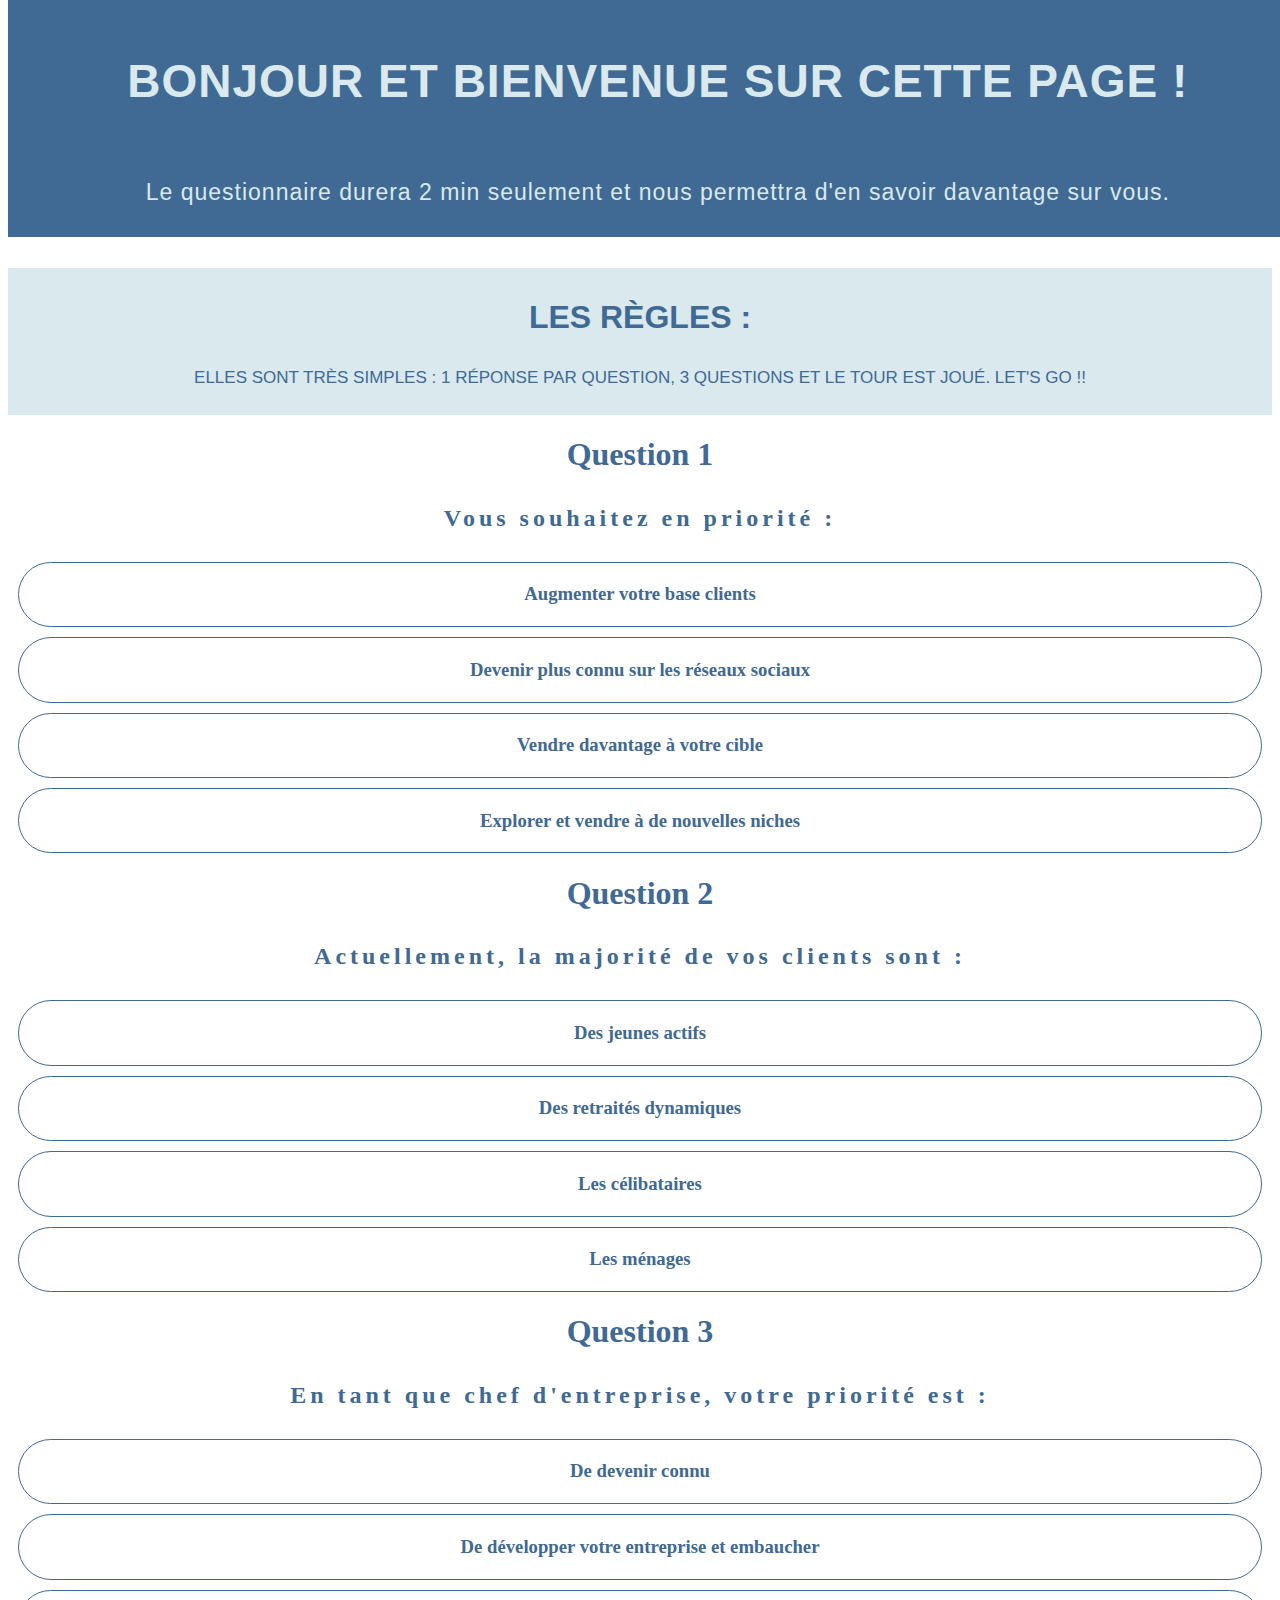
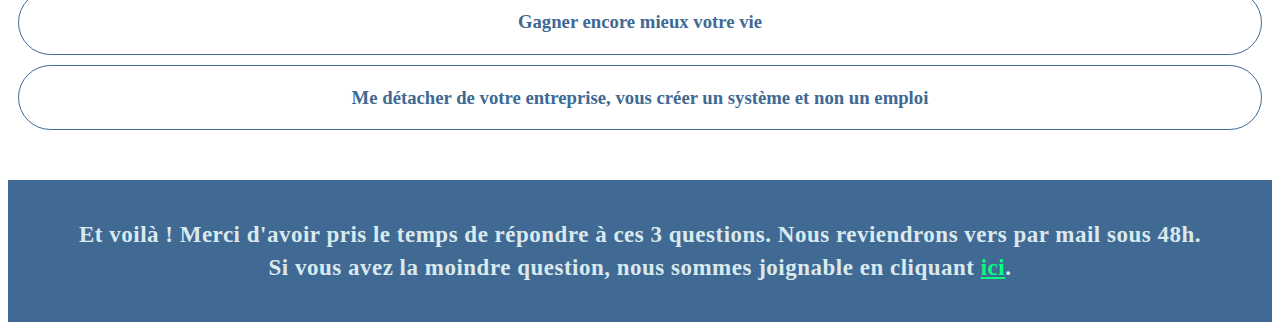
<file: questionnaire.html>
<!DOCTYPE html>
<html lang="en">
<head>
    <meta charset="UTF-8">
    <meta http-equiv="X-UA-Compatible" content="IE=edge">
    <meta name="viewport" content="width=device-width, initial-scale=1.0">
    <title>Questionnaire Client</title>
    <link rel="stylesheet" href="./questionnaire2.css">

</head>
<body>
    
    <header>
        <h1 class="header">Bonjour et bienvenue sur cette page !</h1> <br>Le questionnaire durera 2 min seulement et nous permettra d'en savoir davantage sur vous.</header>

<section>

    <div class="regles">
    <h1>Les Règles :</h1>
    <p id="p">Elles sont très simples : 1 réponse par question, 3 questions et le tour est joué. Let's go !!</p>
    </div>

    <div class="question">
        <h1>Question 1</h1>
        <h2>Vous souhaitez en priorité :</h2>

         <div class="button">
             <h3>Augmenter votre base clients</h3>
         </div>

         <div class="button">
            <h3>Devenir plus connu sur les réseaux sociaux</h3>
        </div>

        <div class="button">
            <h3>Vendre davantage à votre cible</h3>
        </div>

        <div class="button">
            <h3>Explorer et vendre à de nouvelles niches</h3>
        </div>
    </div>

    <div class="question">
        <h1>Question 2</h1>
        <h2>Actuellement, la majorité de vos clients sont :</h2>

         <div class="button">
             <h3>Des jeunes actifs</h3>
         </div>

         <div class="button">
            <h3>Des retraités dynamiques</h3>
        </div>

        <div class="button">
            <h3>Les célibataires</h3>
        </div>

        <div class="button">
            <h3>Les ménages</h3>
        </div>
    </div>

    <div class="question">
        <h1>Question 3</h1>
        <h2>En tant que chef d'entreprise, votre priorité est :</h2>

         <div class="button">
             <h3>De devenir connu</h3>
         </div>

         <div class="button">
            <h3>De développer votre entreprise et embaucher</h3>
        </div>

        <div class="button">
            <h3>Gagner encore mieux votre vie</h3>
        </div>

        <div class="button">
            <h3>Me détacher de votre entreprise, vous créer un système et non un emploi </h3>
        </div>
    </div>
</section>

    <footer>
        <p>Et voilà ! Merci d'avoir pris le temps de répondre à ces 3 questions. Nous reviendrons vers par mail sous 48h.
        <br>Si vous avez la moindre question, nous sommes joignable en cliquant <a href="https://www.instagram.com/alrik_dlf" target="_blank">ici</a>.</p>
   
    </footer>

</body>
</html>
</file>
<file: questionnaire2.css>
.header{
    text-transform: uppercase;
    color: rgb(217, 233, 238);
    letter-spacing: 1px;
    line-height: 50px;
    padding-top: 25px;
    font-family: Arial, Helvetica, sans-serif;
}

header {
    font-size: 23px;
    text-align: center;
    background-color: rgb(64, 105, 147);
    color: rgb(217, 233, 238);
    padding-bottom: 30px;
    padding-left: 45px;
    padding-right: 45px;
    letter-spacing: 1px;
    line-height: 30px;
    font-family: Arial, Helvetica, sans-serif;
    position: fixed;
    width: 94.5%;
    top: 0px;
    left: 8px;
}

section{
    padding-top: 250px;
}

.regles{
    background-color: rgb(217, 233, 238);
    color: rgb(64, 105, 147);
    margin-top: 10px;
    padding: 10px;
    text-align: center;
    text-transform: uppercase;
    font-family: Noto Sans, sans-serif;
}

#p{
    font-size: 17px;
}

h1, h2{
    text-align: center;
    padding-bottom: 10px;
    color: rgb(64, 105, 147);
}

h2{
    letter-spacing: 4px;
}

.button{
    text-align: center;
    background-color: white;
    color: rgb(64, 105, 147);
    border: solid rgb(64, 105, 147) 1px;
    border-radius: 50px;
    padding: 2px;
    margin: 10px;
}

.button:hover {
    background-color: rgb(64, 105, 147);
    color: rgb(217, 233, 238);
  }

  footer{
    font-size: 23px;
    font-weight: bold;
    letter-spacing: 0.5px;
    line-height: 33px;
    color: rgb(217, 233, 238);
    background-color: rgb(64, 105, 147);
    text-align: center;
    padding: 15px;
    margin-top: 50px;
  }

  a{
      color: springgreen;
  }
</file>
